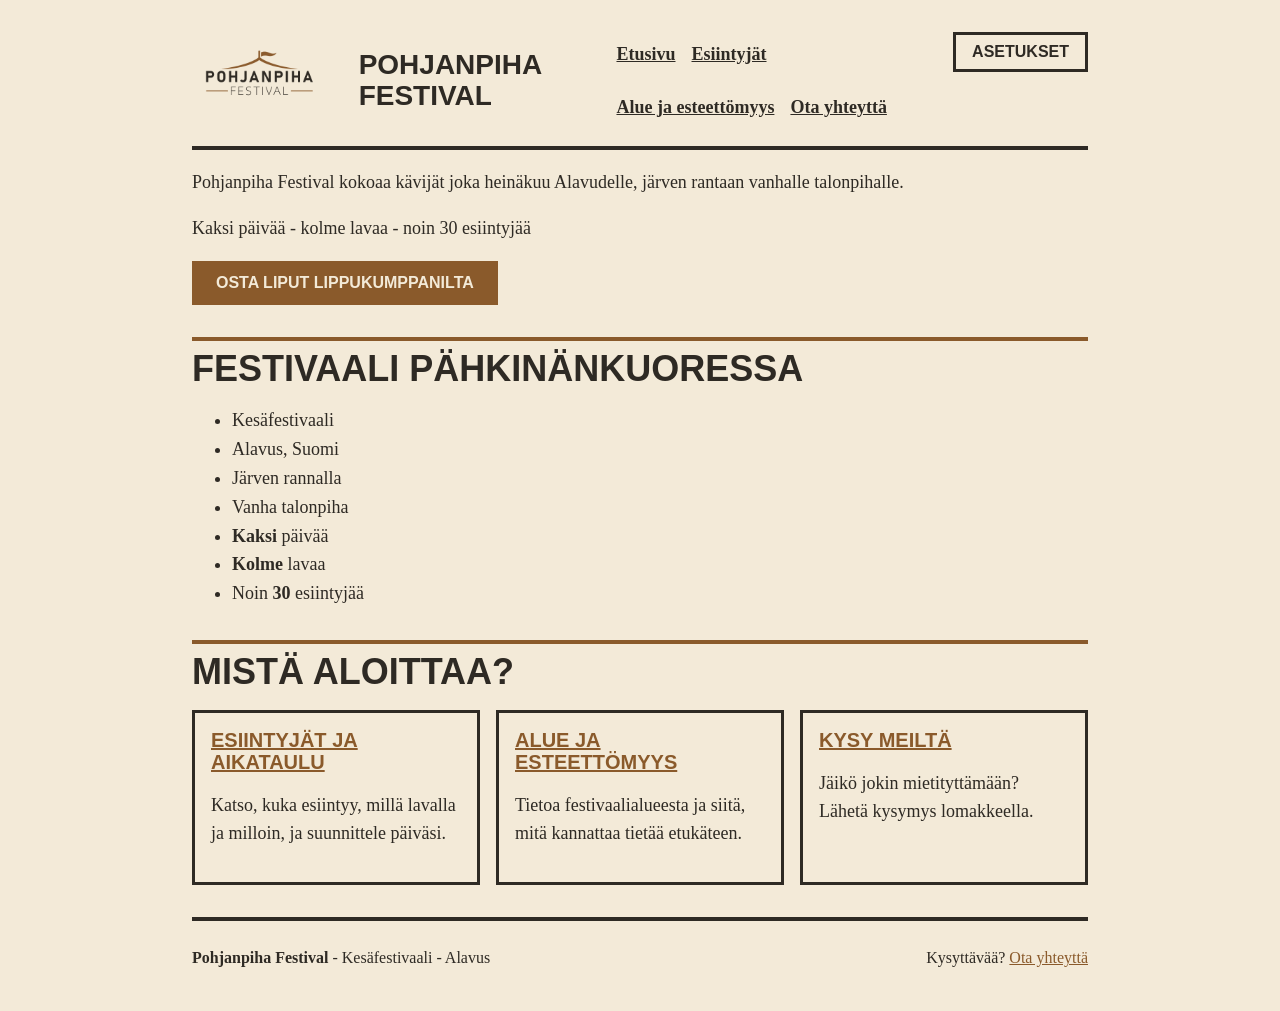
<file: index.html>
<!DOCTYPE html>
<html lang="fi">
    <head>
        <meta charset="UTF-8">
        <meta name="viewport" content="width=device-width, initial-scale=1">
        <title>Pohjanpiha Festival - Etusivu</title>
        <link rel="stylesheet" href="style.css">
        <script src="script.js" defer></script>
    </head>
    <body>
        <header>
            <figure>
                <img src="images/logo.png" alt="Logo, jossa on teksti Pohjanpiha Festival" width="170" height="80">
            </figure>
            <h1>Pohjanpiha Festival</h1>
            <nav>
                <ul>
                    <li><a href="index.html">Etusivu</a></li>
                    <li><a href="listing.html">Esiintyjät</a></li>
                    <li><a href="about.html">Alue ja esteettömyys</a></li>
                    <li><a href="contact.html">Ota yhteyttä</a></li>
                </ul>
            </nav>
            <div class="asetukset">
                <button type="button" class="valikko-nappi" popovertarget="asetukset-valikko">Asetukset</button>
                <div id="asetukset-valikko" popover role="group" aria-label="Asetukset">
                    <button type="button" class="suodatin" id="teksti-nappi" aria-pressed="false">Suurempi teksti</button>
                    <button type="button" class="suodatin" popovertarget="asetukset-valikko" popovertargetaction="hide">Sulje</button>
                </div>
            </div>
        </header>
        <main>

        <p>Pohjanpiha Festival kokoaa kävijät joka heinäkuu Alavudelle, järven rantaan vanhalle talonpihalle.</p>
        <p>Kaksi päivää - kolme lavaa - noin 30 esiintyjää</p>
        <p><a class="btn" href="https://www.webpagetest.org/blank.html">Osta liput lippukumppanilta</a></p>

        <h2>Festivaali pähkinänkuoressa</h2>
        <ul>
            <li>Kesäfestivaali</li>
            <li>Alavus, Suomi</li>
            <li>Järven rannalla</li>
            <li>Vanha talonpiha</li>
            <li><strong>Kaksi</strong> päivää</li>
            <li><strong>Kolme</strong> lavaa</li>
            <li>Noin <strong>30</strong> esiintyjää</li>
        </ul>

        <h2>Mistä aloittaa?</h2>
        <ul>
            <li>
                <h3><a href="listing.html">Esiintyjät ja aikataulu</a></h3>
                <p>Katso, kuka esiintyy, millä lavalla ja milloin, ja suunnittele päiväsi.</p>
            </li>
            <li>
                <h3><a href="about.html">Alue ja esteettömyys</a></h3>
                <p>Tietoa festivaalialueesta ja siitä, mitä kannattaa tietää etukäteen.</p>
            </li>
            <li>
                <h3><a href="contact.html">Kysy meiltä</a></h3>
                <p>Jäikö jokin mietityttämään? Lähetä kysymys lomakkeella.</p>
            </li>
        </ul>

        </main>
        <footer class="site-footer">
            <p><strong>Pohjanpiha Festival</strong> - Kesäfestivaali - Alavus</p>
            <p>Kysyttävää? <a href="contact.html">Ota yhteyttä</a></p>
        </footer>
    </body>
</html>
</file>
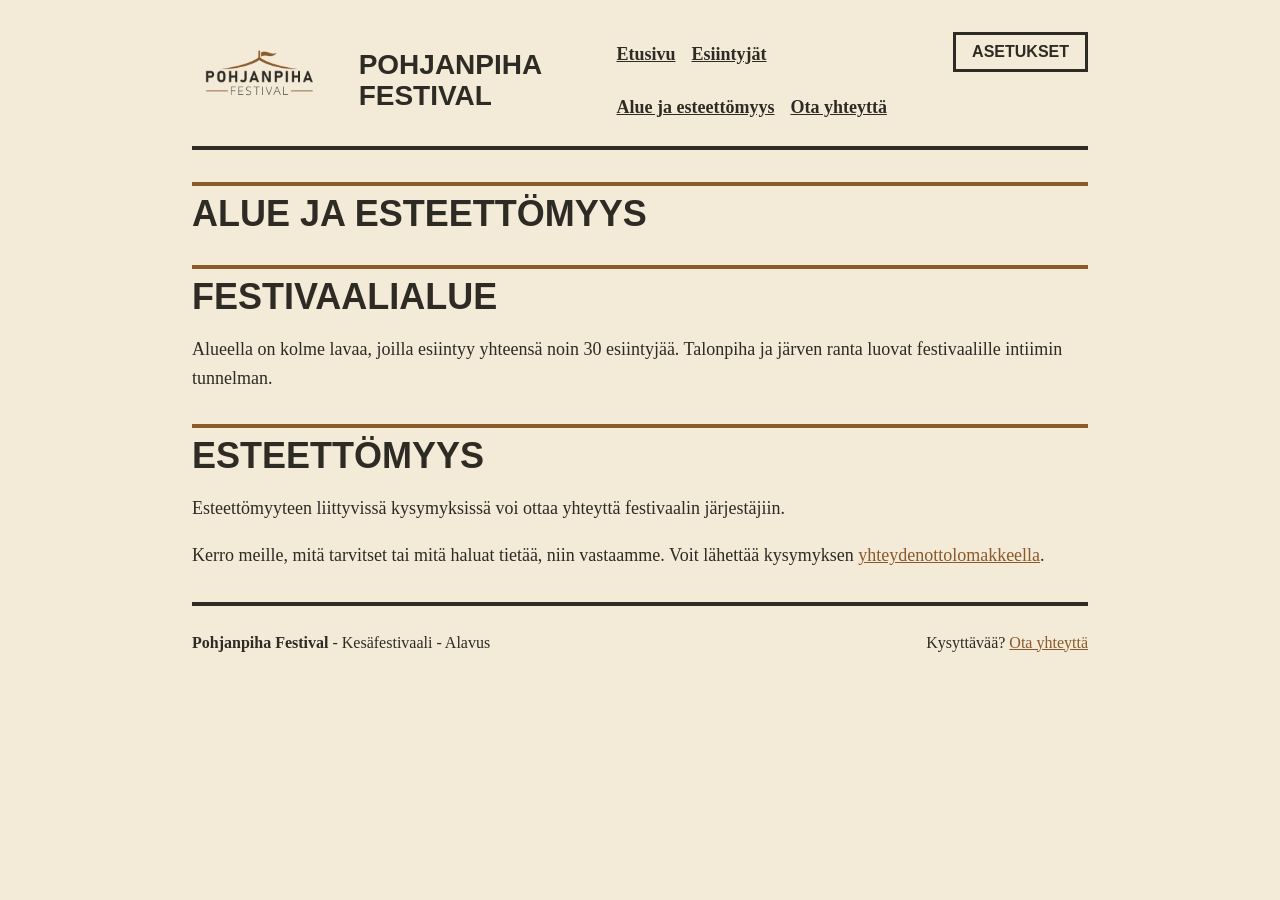
<file: about.html>
<!DOCTYPE html>
<html lang="fi">
    <head>
        <meta charset="UTF-8">
        <meta name="viewport" content="width=device-width, initial-scale=1">
        <title>Pohjanpiha Festival - Alue ja esteettömyys</title>
        <link rel="stylesheet" href="style.css">
        <script src="script.js" defer></script>
    </head>
    <body>
        <header>
            <figure>
                <img src="images/logo.png" alt="Logo, jossa on teksti Pohjanpiha Festival" width="170" height="80">
            </figure>
            <h1>Pohjanpiha Festival</h1>
            <nav>
                <ul>
                    <li><a href="index.html">Etusivu</a></li>
                    <li><a href="listing.html">Esiintyjät</a></li>
                    <li><a href="about.html">Alue ja esteettömyys</a></li>
                    <li><a href="contact.html">Ota yhteyttä</a></li>
                </ul>
            </nav>
            <div class="asetukset">
                <button type="button" class="valikko-nappi" popovertarget="asetukset-valikko">Asetukset</button>
                <div id="asetukset-valikko" popover role="group" aria-label="Asetukset">
                    <button type="button" class="suodatin" id="teksti-nappi" aria-pressed="false">Suurempi teksti</button>
                    <button type="button" class="suodatin" popovertarget="asetukset-valikko" popovertargetaction="hide">Sulje</button>
                </div>
            </div>
        </header>
        <main>
        <h2>Alue ja esteettömyys</h2>
        <h2>Festivaalialue</h2>
        <p>Alueella on kolme lavaa, joilla esiintyy yhteensä noin 30 esiintyjää. Talonpiha ja järven ranta luovat festivaalille intiimin tunnelman.</p>

        <h2>Esteettömyys</h2>
        <p>Esteettömyyteen liittyvissä kysymyksissä voi ottaa yhteyttä festivaalin järjestäjiin.</p>
        <p>Kerro meille, mitä tarvitset tai mitä haluat tietää, niin vastaamme. Voit lähettää kysymyksen <a href="contact.html">yhteydenottolomakkeella</a>.</p>
        </main>
        <footer class="site-footer">
            <p><strong>Pohjanpiha Festival</strong> - Kesäfestivaali - Alavus</p>
            <p>Kysyttävää? <a href="contact.html">Ota yhteyttä</a></p>
        </footer>
    </body>
</html>
</file>
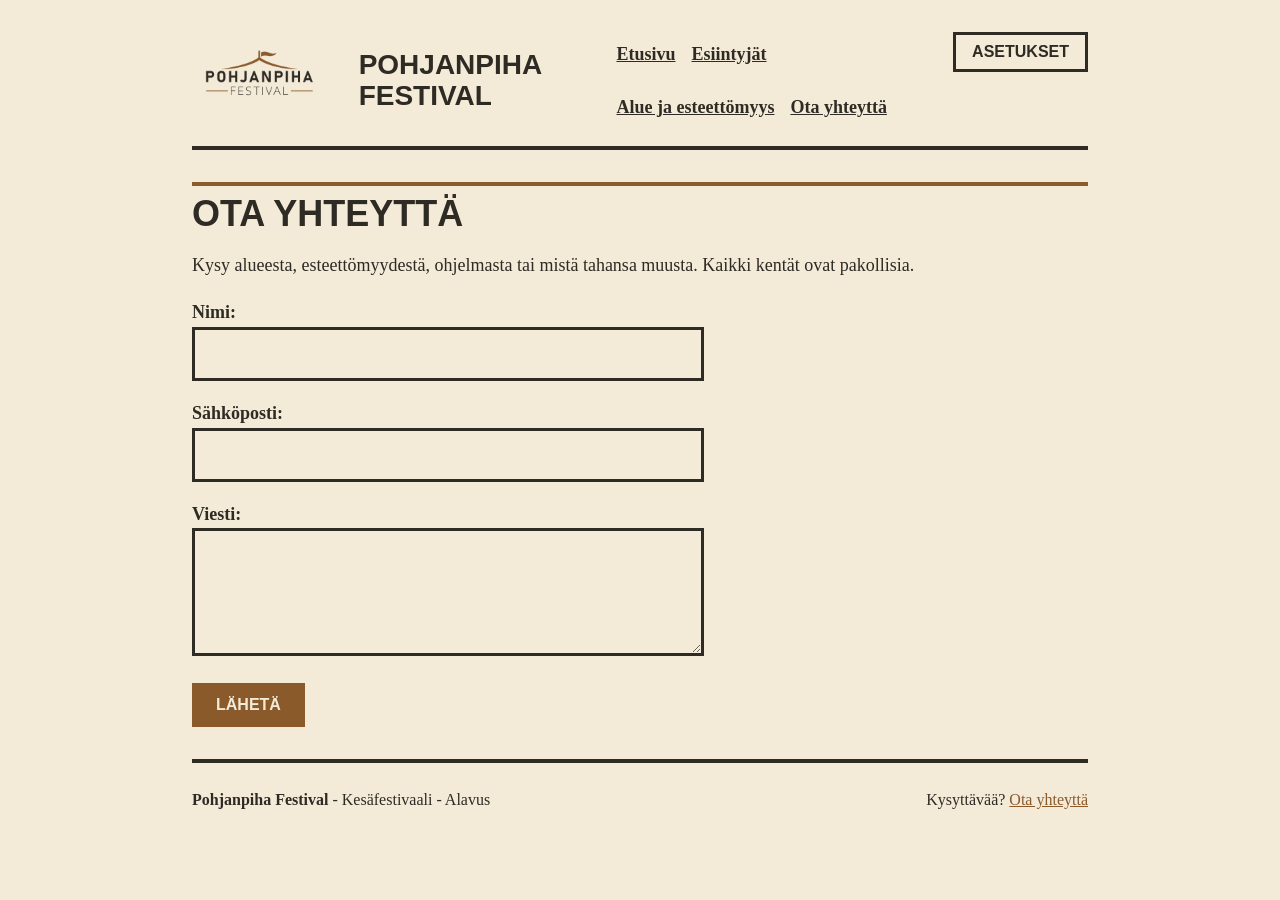
<file: contact.html>
<!DOCTYPE html>
<html lang="fi">
    <head>
        <meta charset="UTF-8">
        <meta name="viewport" content="width=device-width, initial-scale=1">
        <title>Pohjanpiha Festival - Ota yhteyttä</title>
        <link rel="stylesheet" href="style.css">
        <script src="script.js" defer></script>
    </head>
    <body>
        <header>
            <figure>
                <img src="images/logo.png" alt="Logo, jossa on teksti Pohjanpiha Festival" width="170" height="80">
            </figure>
            <h1>Pohjanpiha Festival</h1>
            <nav>
                <ul>
                    <li><a href="index.html">Etusivu</a></li>
                    <li><a href="listing.html">Esiintyjät</a></li>
                    <li><a href="about.html">Alue ja esteettömyys</a></li>
                    <li><a href="contact.html">Ota yhteyttä</a></li>
                </ul>
            </nav>
            <div class="asetukset">
                <button type="button" class="valikko-nappi" popovertarget="asetukset-valikko">Asetukset</button>
                <div id="asetukset-valikko" popover role="group" aria-label="Asetukset">
                    <button type="button" class="suodatin" id="teksti-nappi" aria-pressed="false">Suurempi teksti</button>
                    <button type="button" class="suodatin" popovertarget="asetukset-valikko" popovertargetaction="hide">Sulje</button>
                </div>
            </div>
        </header>
        <main>
        <h2>Ota yhteyttä</h2>
        <p>Kysy alueesta, esteettömyydestä, ohjelmasta tai mistä tahansa muusta. Kaikki kentät ovat pakollisia.</p>

        <form id="yhteydenotto" novalidate>
            <p>
                <label for="name">Nimi:</label>
                <input type="text" id="name" name="name" required autocomplete="name" aria-describedby="name-virhe">
                <span class="virhe" id="name-virhe"></span>
            </p>

            <p>
                <label for="email">Sähköposti:</label>
                <input type="email" id="email" name="email" required autocomplete="email" aria-describedby="email-virhe">
                <span class="virhe" id="email-virhe"></span>
            </p>

            <p>
                <label for="message">Viesti:</label>
                <textarea id="message" name="message" required aria-describedby="message-virhe"></textarea>
                <span class="virhe" id="message-virhe"></span>
            </p>

            <button type="submit" class="btn">Lähetä</button>
        </form>

        <p id="valmis" class="tila" role="status"></p>
        </main>
        <footer class="site-footer">
            <p><strong>Pohjanpiha Festival</strong> - Kesäfestivaali - Alavus</p>
            <p>Kysyttävää? <a href="contact.html">Ota yhteyttä</a></p>
        </footer>
    </body>
</html>
</file>
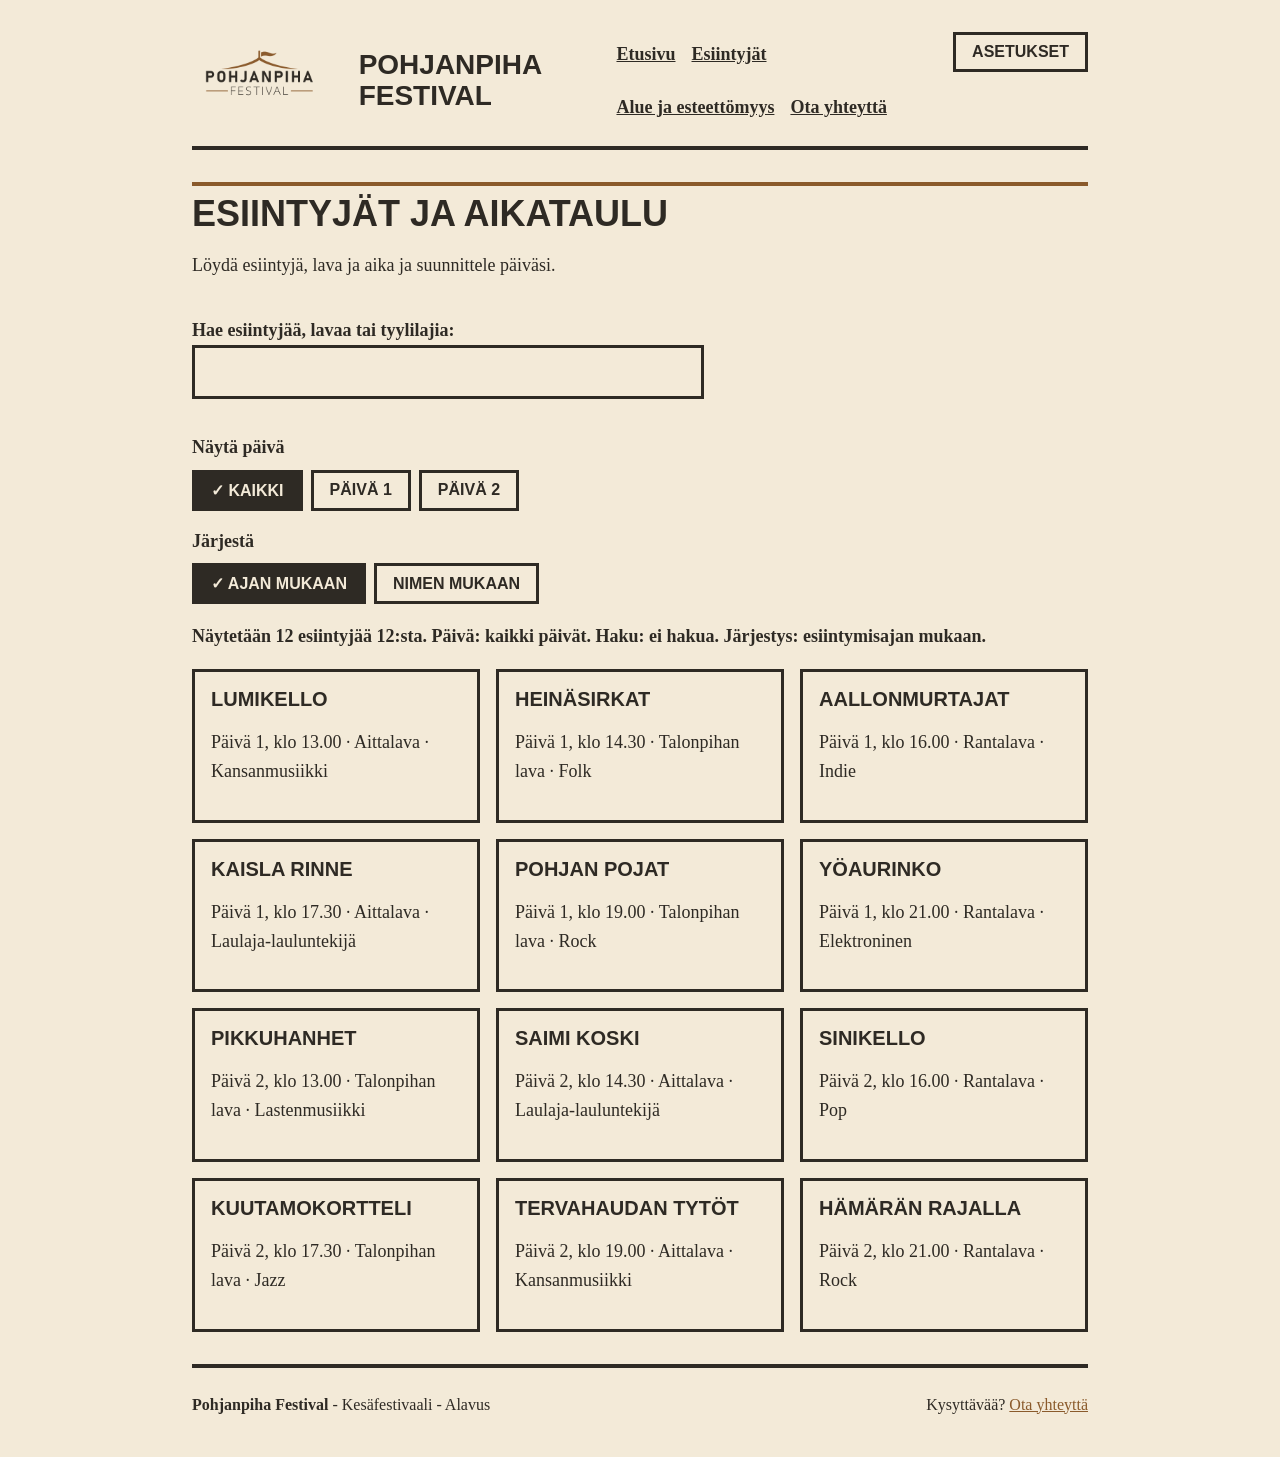
<file: listing.html>
<!DOCTYPE html>
<html lang="fi">
    <head>
        <meta charset="UTF-8">
        <meta name="viewport" content="width=device-width, initial-scale=1">
        <title>Pohjanpiha Festival - Esiintyjät</title>
        <link rel="stylesheet" href="style.css">
        <script src="script.js" defer></script>
    </head>
    <body>
        <header>
            <figure>
                <img src="images/logo.png" alt="Logo, jossa on teksti Pohjanpiha Festival" width="170" height="80">
            </figure>
            <h1>Pohjanpiha Festival</h1>
            <nav>
                <ul>
                    <li><a href="index.html">Etusivu</a></li>
                    <li><a href="listing.html">Esiintyjät</a></li>
                    <li><a href="about.html">Alue ja esteettömyys</a></li>
                    <li><a href="contact.html">Ota yhteyttä</a></li>
                </ul>
            </nav>
            <div class="asetukset">
                <button type="button" class="valikko-nappi" popovertarget="asetukset-valikko">Asetukset</button>
                <div id="asetukset-valikko" popover role="group" aria-label="Asetukset">
                    <button type="button" class="suodatin" id="teksti-nappi" aria-pressed="false">Suurempi teksti</button>
                    <button type="button" class="suodatin" popovertarget="asetukset-valikko" popovertargetaction="hide">Sulje</button>
                </div>
            </div>
        </header>
        <main>
        <h2>Esiintyjät ja aikataulu</h2>
        <p>Löydä esiintyjä, lava ja aika ja suunnittele päiväsi.</p>

        <div id="tyokalut" class="tyokalut" hidden>
            <p>
                <label for="haku">Hae esiintyjää, lavaa tai tyylilajia:</label>
                <input type="search" id="haku" name="haku" autocomplete="off">
            </p>
            <fieldset class="ryhma">
                <legend>Näytä päivä</legend>
                <div class="napit">
                    <button type="button" class="suodatin" data-suodata-paiva="kaikki" aria-pressed="true">Kaikki</button>
                    <button type="button" class="suodatin" data-suodata-paiva="1" aria-pressed="false">Päivä 1</button>
                    <button type="button" class="suodatin" data-suodata-paiva="2" aria-pressed="false">Päivä 2</button>
                </div>
            </fieldset>
            <fieldset class="ryhma">
                <legend>Järjestä</legend>
                <div class="napit">
                    <button type="button" class="suodatin" data-jarjesta="aika" aria-pressed="true">Ajan mukaan</button>
                    <button type="button" class="suodatin" data-jarjesta="nimi" aria-pressed="false">Nimen mukaan</button>
                </div>
            </fieldset>
        </div>

        <p id="tila" class="tila" role="status"></p>

        <ul id="esiintyjat">
            <li data-paiva="1" data-aika="13:00" data-nimi="Lumikello">
                <h3>Lumikello</h3>
                <p>Päivä 1, klo 13.00 · Aittalava · Kansanmusiikki</p>
            </li>
            <li data-paiva="1" data-aika="14:30" data-nimi="Heinäsirkat">
                <h3>Heinäsirkat</h3>
                <p>Päivä 1, klo 14.30 · Talonpihan lava · Folk</p>
            </li>
            <li data-paiva="1" data-aika="16:00" data-nimi="Aallonmurtajat">
                <h3>Aallonmurtajat</h3>
                <p>Päivä 1, klo 16.00 · Rantalava · Indie</p>
            </li>
            <li data-paiva="1" data-aika="17:30" data-nimi="Kaisla Rinne">
                <h3>Kaisla Rinne</h3>
                <p>Päivä 1, klo 17.30 · Aittalava · Laulaja-lauluntekijä</p>
            </li>
            <li data-paiva="1" data-aika="19:00" data-nimi="Pohjan Pojat">
                <h3>Pohjan Pojat</h3>
                <p>Päivä 1, klo 19.00 · Talonpihan lava · Rock</p>
            </li>
            <li data-paiva="1" data-aika="21:00" data-nimi="Yöaurinko">
                <h3>Yöaurinko</h3>
                <p>Päivä 1, klo 21.00 · Rantalava · Elektroninen</p>
            </li>
            <li data-paiva="2" data-aika="13:00" data-nimi="Pikkuhanhet">
                <h3>Pikkuhanhet</h3>
                <p>Päivä 2, klo 13.00 · Talonpihan lava · Lastenmusiikki</p>
            </li>
            <li data-paiva="2" data-aika="14:30" data-nimi="Saimi Koski">
                <h3>Saimi Koski</h3>
                <p>Päivä 2, klo 14.30 · Aittalava · Laulaja-lauluntekijä</p>
            </li>
            <li data-paiva="2" data-aika="16:00" data-nimi="Sinikello">
                <h3>Sinikello</h3>
                <p>Päivä 2, klo 16.00 · Rantalava · Pop</p>
            </li>
            <li data-paiva="2" data-aika="17:30" data-nimi="Kuutamokortteli">
                <h3>Kuutamokortteli</h3>
                <p>Päivä 2, klo 17.30 · Talonpihan lava · Jazz</p>
            </li>
            <li data-paiva="2" data-aika="19:00" data-nimi="Tervahaudan Tytöt">
                <h3>Tervahaudan Tytöt</h3>
                <p>Päivä 2, klo 19.00 · Aittalava · Kansanmusiikki</p>
            </li>
            <li data-paiva="2" data-aika="21:00" data-nimi="Hämärän Rajalla">
                <h3>Hämärän Rajalla</h3>
                <p>Päivä 2, klo 21.00 · Rantalava · Rock</p>
            </li>
        </ul>
        </main>
        <footer class="site-footer">
            <p><strong>Pohjanpiha Festival</strong> - Kesäfestivaali - Alavus</p>
            <p>Kysyttävää? <a href="contact.html">Ota yhteyttä</a></p>
        </footer>
    </body>
</html>
</file>
<file: style.css>
:root {
  color-scheme: light dark;

  --text: #2e2a24;
  --bg: #f3ead8;
  --accent: #8a5a2b;
  --on-accent: #f3ead8;
  --logo-bg: transparent;
  --error: #9b1c1c;

  --font-body: Georgia, "Times New Roman", serif;
  --font-head: "Arial Black", Arial, sans-serif;

  --space-s: 0.5rem;
  --space-m: 1rem;
  --space-l: 2rem;
}

@media (prefers-color-scheme: dark) {
  :root {
    --text: #f3ead8;
    --bg: #1f1b16;
    --accent: #d0a06a;
    --on-accent: #1f1b16;
    --logo-bg: #f3ead8;
    --error: #ff9d8c;
  }
}

* {
  box-sizing: border-box;
}

body {
  max-width: 60rem;
  margin: 0 auto;
  padding: var(--space-m);
  background: var(--bg);
  color: var(--text);
  font-family: var(--font-body);
  font-size: 1.125rem;
  line-height: 1.6;
  overflow-wrap: break-word;
}

img {
  max-width: 100%;
  height: auto;
}

a {
  color: var(--accent);
}

a:hover {
  color: var(--text);
}

a:focus-visible,
button:focus-visible,
input:focus-visible,
textarea:focus-visible {
  outline: 3px solid var(--accent);
  outline-offset: 3px;
}

h1,
h2,
h3 {
  font-family: var(--font-head);
  text-transform: uppercase;
  line-height: 1.1;
}

h1 {
  font-size: 1.75rem;
  margin: 0;
}

h2 {
  font-size: clamp(1.5rem, 6vw, 2.25rem);
  margin: var(--space-l) 0 var(--space-m);
  border-top: 4px solid var(--accent);
  padding-top: var(--space-s);
}

h3 {
  font-size: 1.25rem;
  margin: 0 0 var(--space-s);
}

header {
  display: flex;
  flex-direction: column;
  gap: var(--space-m);
  padding-bottom: var(--space-m);
  border-bottom: 4px solid var(--text);
}

figure {
  margin: 0;
  background: var(--logo-bg);
  width: fit-content;
  padding: var(--space-s);
}

nav ul {
  display: flex;
  flex-wrap: wrap;
  gap: var(--space-s) var(--space-m);
  list-style: none;
  margin: 0;
  padding: 0;
}

nav a {
  display: inline-block;
  padding: var(--space-s) 0;
  font-weight: bold;
  color: var(--text);
}

nav a:hover {
  color: var(--accent);
}

.btn,
input[type="submit"] {
  display: inline-block;
  padding: 0.8rem 1.5rem;
  border: 0;
  background: var(--accent);
  color: var(--on-accent);
  font: bold 1rem var(--font-head);
  text-transform: uppercase;
  text-decoration: none;
  cursor: pointer;
}

.btn:hover,
input[type="submit"]:hover {
  background: var(--text);
  color: var(--bg);
}

label {
  display: block;
  font-weight: bold;
}

input[type="text"],
input[type="email"],
input[type="search"],
textarea {
  width: 100%;
  max-width: 32rem;
  padding: 0.6rem;
  border: 3px solid var(--text);
  background: var(--bg);
  color: var(--text);
  font: inherit;
}

textarea {
  height: 8rem;
}

footer {
  margin-top: var(--space-l);
  padding-top: var(--space-m);
  border-top: 4px solid var(--text);
  font-size: 1rem;
}

footer p {
  margin: var(--space-s) 0;
}

[hidden] {
  display: none !important;
}

html.iso-teksti {
  font-size: 125%;
}

.suodatin,
.valikko-nappi {
  padding: 0.5rem 1rem;
  border: 3px solid var(--text);
  background: var(--bg);
  color: var(--text);
  font: bold 1rem var(--font-head);
  text-transform: uppercase;
  cursor: pointer;
}

.suodatin:hover,
.valikko-nappi:hover {
  background: var(--accent);
  color: var(--on-accent);
}

.suodatin[aria-pressed="true"] {
  background: var(--text);
  color: var(--bg);
}

.suodatin[aria-pressed="true"]::before {
  content: "\2713\00a0";
}

.tyokalut {
  display: grid;
  gap: var(--space-m);
  margin-bottom: var(--space-m);
}

.ryhma {
  margin: 0;
  padding: 0;
  border: 0;
}

.ryhma legend {
  padding: 0;
  margin-bottom: var(--space-s);
  font-weight: bold;
}

.napit {
  display: flex;
  flex-wrap: wrap;
  gap: var(--space-s);
}

.tila {
  font-weight: bold;
}

.asetukset {
  align-self: flex-start;
}

[popover] {
  position: fixed;
  inset: auto;
  top: 6rem;
  right: var(--space-m);
  margin: 0;
  padding: var(--space-m);
  border: 3px solid var(--text);
  background: var(--bg);
  color: var(--text);
}

[popover]:popover-open {
  display: flex;
  flex-direction: column;
  gap: var(--space-s);
}

.virhe {
  display: block;
  margin-top: var(--space-s);
  color: var(--error);
  font-weight: bold;
}

.virhe:empty {
  display: none;
}

input[aria-invalid="true"],
textarea[aria-invalid="true"] {
  border-color: var(--error);
}

@media (min-width: 48rem) {
  body {
    padding: var(--space-l);
  }

  header {
    flex-direction: row;
    align-items: center;
    gap: var(--space-l);
  }

  nav {
    margin-left: auto;
  }

  ul:has(h3) {
    display: grid;
    grid-template-columns: repeat(3, 1fr);
    gap: var(--space-m);
    list-style: none;
    padding: 0;
  }

  li:has(h3) {
    padding: var(--space-m);
    border: 3px solid var(--text);
  }

  footer {
    display: flex;
    justify-content: space-between;
  }
}
</file>
